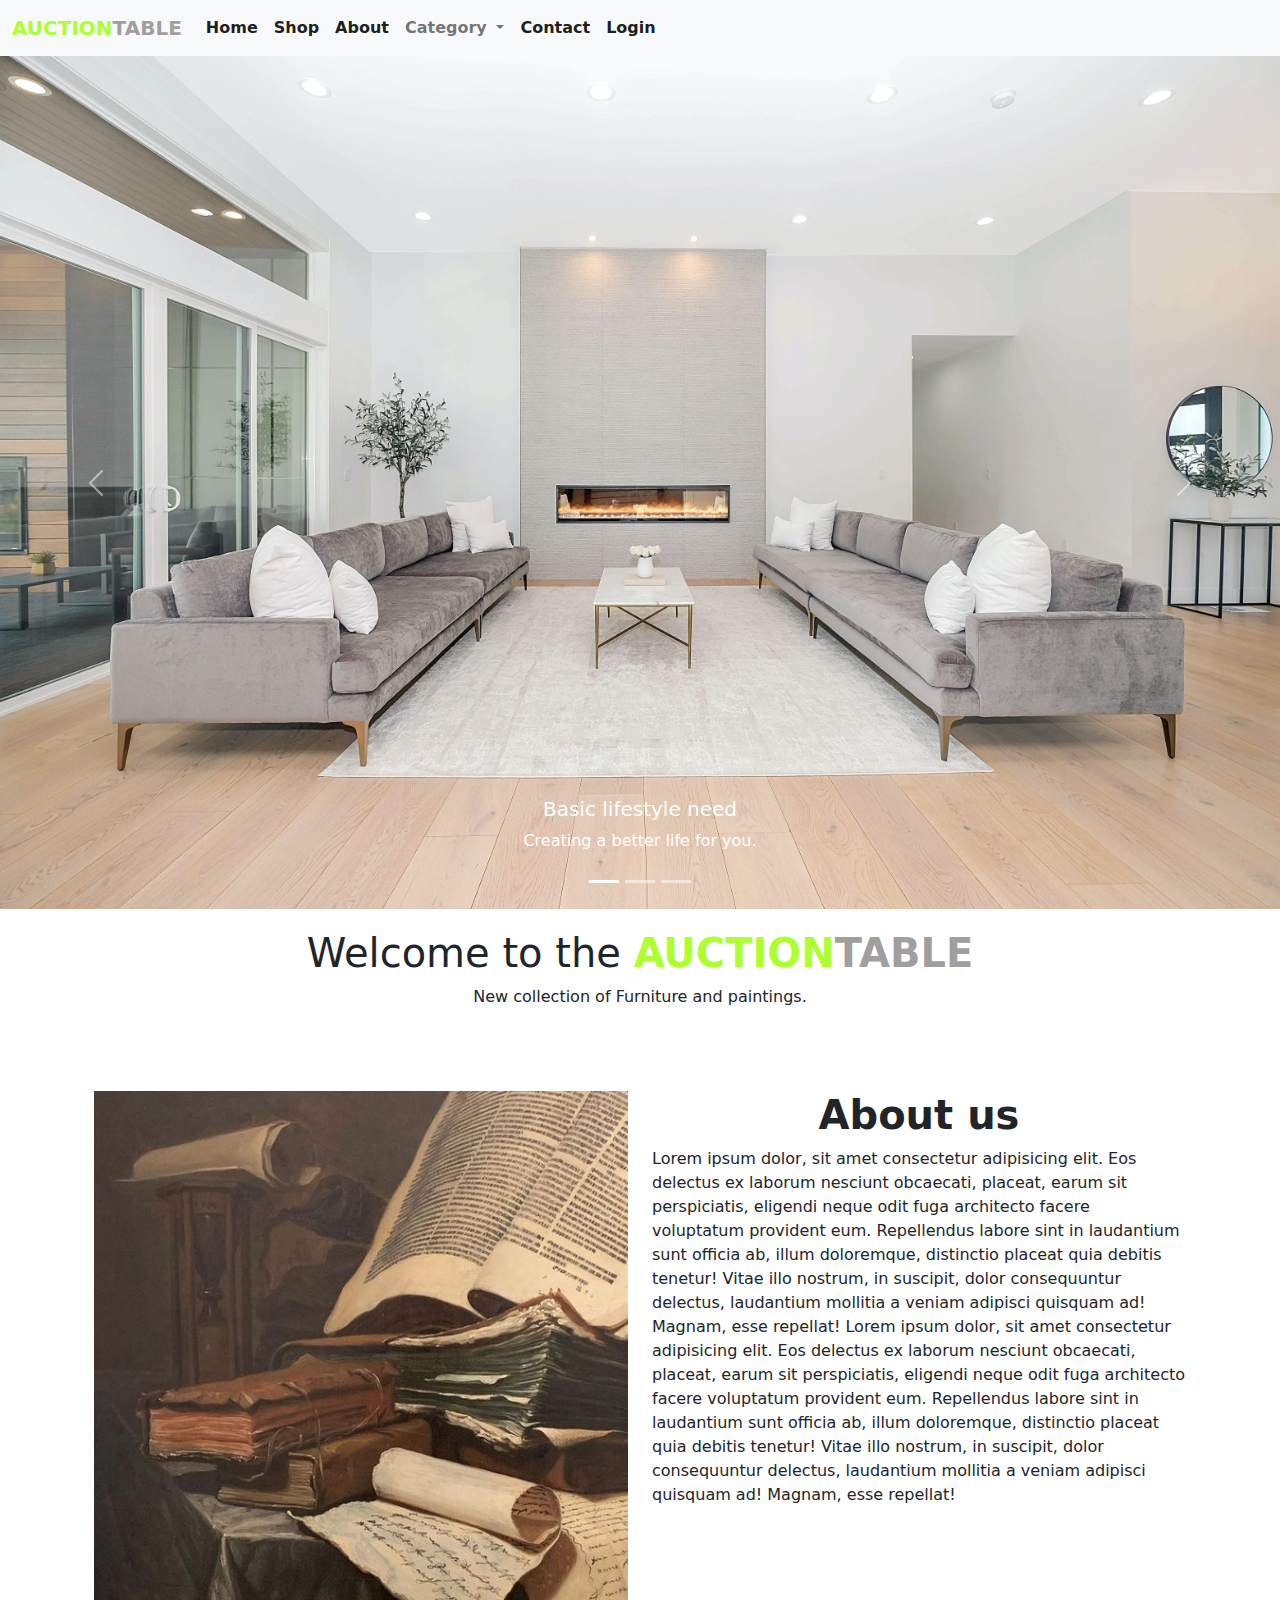
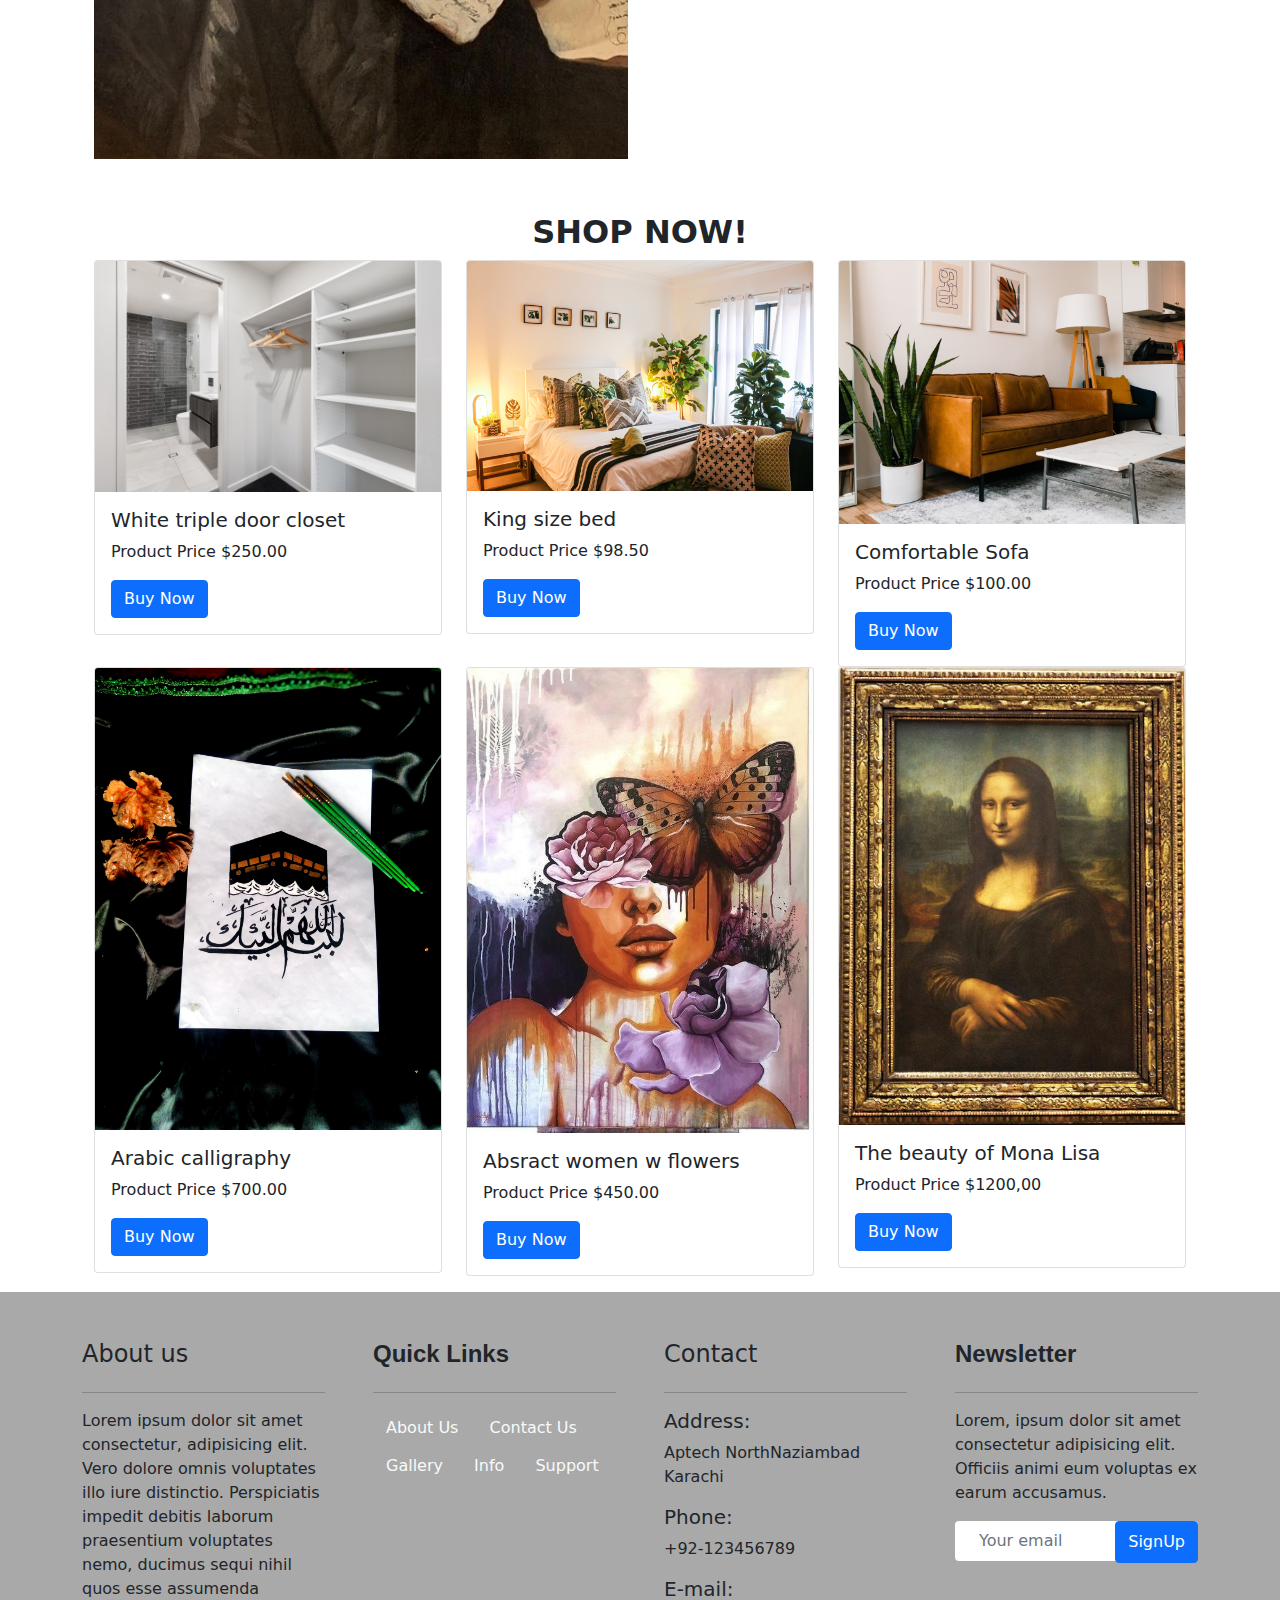
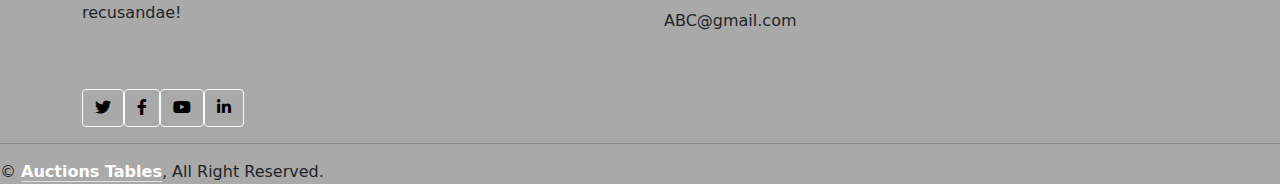
<file: index.html>
<!DOCTYPE html>
<html lang="en">
<head>
    <meta charset="UTF-8">
    <meta name="viewport" content="width=device-width, initial-scale=1.0">
    <link rel="stylesheet" href="bootstrap-5.0.2-dist/bootstrap-5.0.2-dist/css/bootstrap.min.css">
    <link rel="stylesheet" href="https://cdnjs.cloudflare.com/ajax/libs/font-awesome/5.2.0/css/all.min.css">
    <script src="bootstrap-5.0.2-dist/bootstrap-5.0.2-dist/js/bootstrap.bundle.js"></script>
    <!-- <link rel="stylesheet" href="style.css"> -->
    <title>Document</title>
</head>
<body>

  <header id="">
    <nav class="navbar navbar-expand-lg navbar-light bg-light">
        <div class="container-fluid">
          <a class="navbar-brand" href="#" style="font-weight: bold;"><span style="color: greenyellow; font-weight: bold;">AUCTION</span><span style="color: rgb(161, 158, 158);">TABLE</span></a>
          <button class="navbar-toggler" type="button" data-bs-toggle="collapse" data-bs-target="#navbarSupportedContent" aria-controls="navbarSupportedContent" aria-expanded="false" aria-label="Toggle navigation">
            <span class="navbar-toggler-icon"></span>
          </button>
          <div class="collapse navbar-collapse" id="navbarSupportedContent">
            <ul class="navbar-nav me-auto mb-2 mb-lg-0">
              <li class="nav-item">
                <a class="nav-link active" aria-current="page" href="file:///C:/Users/asp/Downloads/e-project%20(1)/e-project/main%20project/index.html#home"style="font-weight: bold;">Home</a>
              </li>
              <li class="nav-item">
                <a class="nav-link active" aria-current="page" href="#shop"style="font-weight: bold;">Shop</a>
              </li>
              <li class="nav-item">
                <a class="nav-link active" aria-current="page" href="#about"style="font-weight: bold;">About</a>
              </li>
              <li class="nav-item dropdown">
                <a class="nav-link dropdown-toggle" href="#" style="font-weight: bold;" id="navbarDropdown" role="button" data-bs-toggle="dropdown" aria-expanded="false">
                  Category
                </a>
                <ul class="dropdown-menu" aria-labelledby="navbarDropdown">
                  <li><a class="dropdown-item" href="file:///C:/Users/asp/Downloads/e-project%20(1)/e-project/main%20project/demo.html">Furniture</a></li>
                  <li><a class="dropdown-item" href="file:///C:/Users/asp/Downloads/e-project%20(1)/e-project/main%20project/demo2.html">Painting</a></li>
                </ul>
              </li>
              <li class="nav-item">
                <a class="nav-link active" aria-current="page" href="#contact" style="font-weight: bold;">Contact</a>
              </li>
              <li class="nav-item">
                <a class="nav-link active" aria-current="page" href="file:///C:/Users/asp/Downloads/e-project%20(1)/e-project/main%20project/demo3.html"style="font-weight: bold; float: right;">Login</a>
              </li>
            </ul>
          </div>
        </div>
      </nav>
  </header>

  <div  id="carouselExampleCaptions" class="carousel slide" data-bs-ride="carousel" >
    <div class="carousel-indicators">
      <button type="button" data-bs-target="#carouselExampleCaptions" data-bs-slide-to="0" class="active" aria-current="true" aria-label="Slide 1"></button>
      <button type="button" data-bs-target="#carouselExampleCaptions" data-bs-slide-to="1" aria-label="Slide 2"></button>
      <button type="button" data-bs-target="#carouselExampleCaptions" data-bs-slide-to="2" aria-label="Slide 3"></button>
    </div>
    <div class="carousel-inner " >
      <div class="carousel-item active">
        <img src="img/bg.jpg" class="d-block w-100" alt="...">
        <div class="carousel-caption d-none d-md-block">
         <!-- <a href="#" class="btn btn-outline-dark">Shop Now</a> -->
         <h5>Basic lifestyle need</h5>
          <p>Creating a better life for you.</p>
        </div>
      </div>
      <div class="carousel-item" id="home">
        <img src="img/bg2.jpg" class="d-block w-100" alt="...">
        <div class="carousel-caption d-none d-md-block">
          <h5>Gallery of Art</h5>
          <p>Creating a better life for you.</p>
        </div>
      </div>
      <div class="carousel-item">
        <img src="img/bg3.jpg" class="d-block w-100" alt="...">
        <div class="carousel-caption d-none d-md-block">
          <h5>Give your life another look</h5>
          <p>Creating a better life for you.</p>
        </div>
      </div>
     
    </div>
    <button class="carousel-control-prev" type="button" data-bs-target="#carouselExampleCaptions" data-bs-slide="prev">
      <span class="carousel-control-prev-icon" aria-hidden="true"></span>
      <span class="visually-hidden">Previous</span>
    </button>
    <button class="carousel-control-next" type="button" data-bs-target="#carouselExampleCaptions" data-bs-slide="next">
      <span class="carousel-control-next-icon" aria-hidden="true"></span>
      <span class="visually-hidden">Next</span>
    </button>
  </div>

  <section  style="text-align: center;padding: 10px; margin: 10px;">
        <h1>Welcome to the <span style="color: greenyellow; font-weight: bold;">AUCTION</span><span style="color: rgb(161, 158, 158);font-weight: bold;">TABLE</span></h1>
        <P>New collection of Furniture and paintings.</P>
        <!-- <h5><b>SHOP NOW!</b></h5>  -->
  </section>

  <div class="container">

    <!-- About us -->
<div class="container" id="about" style="margin-top: 5%; margin-bottom: 5%;">
  <div class="row">
    <div class="col-sm-6">
      
        <img class="img-fluid" src="img/footer img.jpg" alt="">
    </div>
    <div class="col-sm-6">
      <h1 style="text-align: center;"><b>About us</b></h1>
     Lorem ipsum dolor, sit amet consectetur adipisicing elit. Eos delectus ex laborum nesciunt obcaecati, placeat, earum sit perspiciatis, eligendi neque odit fuga architecto facere voluptatum provident eum. Repellendus labore sint in laudantium sunt officia ab, illum doloremque, distinctio placeat quia debitis tenetur! Vitae illo nostrum, in suscipit, dolor consequuntur delectus, laudantium mollitia a veniam adipisci quisquam ad! Magnam, esse repellat!
     Lorem ipsum dolor, sit amet consectetur adipisicing elit. Eos delectus ex laborum nesciunt obcaecati, placeat, earum sit perspiciatis, eligendi neque odit fuga architecto facere voluptatum provident eum. Repellendus labore sint in laudantium sunt officia ab, illum doloremque, distinctio placeat quia debitis tenetur! Vitae illo nostrum, in suscipit, dolor consequuntur delectus, laudantium mollitia a veniam adipisci quisquam ad! Magnam, esse repellat!
</div>
  </div>
  <!-- content -->
        <h2 id="shop" style="text-align: center;margin-top: 5%;"><b>SHOP NOW!</b></h2> 
    <div class="row" >
        <div class="col-4">
            <div class="card" >
                <img src="img/main closet.jpg" width="100%" height="100%" class="card-img-top" alt="bed">
                <div class="card-body">
                  <h5 class="card-title">White triple door closet</h5>
                  <p class="card-text">Product Price $250.00</p>
                 <!-- Button trigger modal -->
<button type="button" class="btn btn-primary" data-bs-toggle="modal" data-bs-target="#exampleModal1">
  Buy Now
  </button>
  <!-- Modal -->
  <div class="modal fade" id="exampleModal1" tabindex="-1" aria-labelledby="exampleModalLabel1" aria-hidden="true">
    <div class="modal-dialog">
      <div class="modal-content">
        <div class="modal-header">
          <h5 class="modal-title" id="exampleModalLabel1">White triple door closet</h5>
          <button type="button" class="btn-close" data-bs-dismiss="modal" aria-label="Close"></button>
        </div>
        <div class="modal-body">
        <img src="img/main closet.jpg" width="100%" height="100%">
        </div>
        <div class="modal-content">
            <p> Have enough space to fulfill your stuffs..</p>
        </div>
        <div class="modal-footer">
          <button type="button" class="btn btn-secondary" data-bs-dismiss="modal">Close</button>
          <button type="button" class="btn btn-primary">Save changes</button>
        </div>
      </div>
    </div>
  </div>
  </div>
  </div>
  </div>


  <div class="col-4">
    <div class="card" >
        <img src="img/bed2.jpg" width="100%" height="100%" class="card-img-top" alt="bed">
        <div class="card-body">
          <h5 class="card-title">King size bed</h5>
          <p class="card-text">Product Price $98.50</p>
         <!-- Button trigger modal -->
<button type="button" class="btn btn-primary" data-bs-toggle="modal" data-bs-target="#exampleModal2">
Buy Now
</button>
<!-- Modal -->
<div class="modal fade" id="exampleModal2" tabindex="-1" aria-labelledby="exampleModalLabel2" aria-hidden="true">
<div class="modal-dialog">
<div class="modal-content">
<div class="modal-header">
  <h5 class="modal-title" id="exampleModalLabel2">King size bed</h5>
  <button type="button" class="btn-close" data-bs-dismiss="modal" aria-label="Close"></button>
</div>
<div class="modal-body">
<img src="img/bed2.jpg" width="100%" height="100%">
</div>
<div class="modal-content">
    <p> Will give you comfort.</p>
</div>
<div class="modal-footer">
  <button type="button" class="btn btn-secondary" data-bs-dismiss="modal">Close</button>
  <button type="button" class="btn btn-primary">Save changes</button>
</div>
</div>
</div>
</div>
</div>
</div>
</div>

<div class="col-4">
    <div class="card">
        <img src="img/Sofaa.jpg" width="80%" height="50%" class="card-img-top" alt="bed">
        <div class="card-body">
          <h5 class="card-title">Comfortable Sofa</h5>
          <p class="card-text">Product Price $100.00</p>
         <!-- Button trigger modal -->
<button type="button" class="btn btn-primary" data-bs-toggle="modal" data-bs-target="#exampleModal3">
Buy Now
</button>
<!-- Modal -->
<div class="modal fade" id="exampleModal3" tabindex="-1" aria-labelledby="exampleModalLabel3" aria-hidden="true">
<div class="modal-dialog">
<div class="modal-content">
<div class="modal-header">
  <h5 class="modal-title" id="exampleModalLabel3">Comfortable Sofa</h5>
  <button type="button" class="btn-close" data-bs-dismiss="modal" aria-label="Close"></button>
</div>
<div class="modal-body">
<img src="img/Sofaa.jpg" width="100%" height="100%">
</div>
<div class="modal-content">
    <p> Will give you comfort.</p>
</div>
<div class="modal-footer">
  <button type="button" class="btn btn-secondary" data-bs-dismiss="modal">Close</button>
  <button type="button" class="btn btn-primary">Save changes</button>
</div>
</div>
</div>
</div>
</div>
</div>
</div>
  </div>

  <div class="row">
    <div class="col-4">
        <div class="card" >
            <img src="img/main calligraphy.jpg" width="100%" height="100%" class="card-img-top" alt="bed">
            <div class="card-body">
              <h5 class="card-title">Arabic calligraphy</h5>
              <p class="card-text">Product Price $700.00</p>
             <!-- Button trigger modal -->
<button type="button" class="btn btn-primary" data-bs-toggle="modal" data-bs-target="#exampleModal4">
Buy Now
</button>
<!-- Modal -->
<div class="modal fade" id="exampleModal4" tabindex="-1" aria-labelledby="exampleModalLabel4" aria-hidden="true">
<div class="modal-dialog">
  <div class="modal-content">
    <div class="modal-header">
      <h5 class="modal-title" id="exampleModalLabel4">Arabic calligraphy</h5>
      <button type="button" class="btn-close" data-bs-dismiss="modal" aria-label="Close"></button>
    </div>
    <div class="modal-body">
    <img src="img/main calligraphy.jpg" width="100%" height="100%">
    </div>
    <div class="modal-content">
        <p> The beauty we've got in that calligraphy.</p>
    </div>
    <div class="modal-footer">
      <button type="button" class="btn btn-secondary" data-bs-dismiss="modal">Close</button>
      <button type="button" class="btn btn-primary">Save changes</button>
    </div>
  </div>
</div>
</div>
</div>
</div>
</div>


<div class="col-4">
<div class="card" >
    <img src="img/main painting1.jpg" width="100%" height="100%" class="card-img-top" alt="bed">
    <div class="card-body">
      <h5 class="card-title">Absract women w flowers</h5>
      <p class="card-text">Product Price $450.00</p>
     <!-- Button trigger modal -->
<button type="button" class="btn btn-primary" data-bs-toggle="modal" data-bs-target="#exampleModal5">
Buy Now
</button>
<!-- Modal -->
<div class="modal fade" id="exampleModal5" tabindex="-1" aria-labelledby="exampleModalLabel5" aria-hidden="true">
<div class="modal-dialog">
<div class="modal-content">
<div class="modal-header">
<h5 class="modal-title" id="exampleModalLabel5">Absract women w flowers</h5>
<button type="button" class="btn-close" data-bs-dismiss="modal" aria-label="Close"></button>
</div>
<div class="modal-body">
<img src="img/main painting1.jpg" width="100%" height="100%">
</div>
<div class="modal-content">
<p> Have a look again.</p>
</div>
<div class="modal-footer">
<button type="button" class="btn btn-secondary" data-bs-dismiss="modal">Close</button>
<button type="button" class="btn btn-primary">Save changes</button>
</div>
</div>
</div>
</div>
</div>
</div>
</div>

<div class="col-4">
<div class="card">
    <img src="img/main painting.jpg" width="100%" height="100%" class="card-img-top" alt="bed">
    <div class="card-body">
      <h5 class="card-title">The beauty of Mona Lisa</h5>
      <p class="card-text">Product Price $1200,00</p>
     <!-- Button trigger modal -->
<button type="button" class="btn btn-primary" data-bs-toggle="modal" data-bs-target="#exampleModal6">
Buy Now
</button>
<!-- Modal -->
<div class="modal fade" id="exampleModal6" tabindex="-1" aria-labelledby="exampleModalLabel6" aria-hidden="true">
<div class="modal-dialog">
<div class="modal-content">
<div class="modal-header">
<h5 class="modal-title" id="exampleModalLabel6">The beauty of Mona Lisa</h5>
<button type="button" class="btn-close" data-bs-dismiss="modal" aria-label="Close"></button>
</div>
<div class="modal-body">
<img src="img/main painting.jpg" width="100%" height="100%">
</div>
<div class="modal-content">
<p> The realistic beauty in the frame</p>
</div>
<div class="modal-footer">
<button type="button" class="btn btn-secondary" data-bs-dismiss="modal">Close</button>
<button type="button" class="btn btn-primary">Save changes</button>
</div>
</div>
</div>
</div>
</div>
</div>
</div>
</div>
  </div>
  

  </div>

  <footer style="background-color: darkgray;">
    <div class="container" style="margin-top: 5%;">
    <div class="row g-5" id="contact">  
      <div class="col-lg-3 col-md-6 link">
          <h4 class="mb-4 ">About us</h4>
          <hr>
        <p>Lorem ipsum dolor sit amet consectetur, adipisicing elit. Vero dolore omnis voluptates illo iure distinctio. Perspiciatis impedit debitis laborum praesentium voluptates nemo, ducimus sequi nihil quos esse assumenda recusandae!</p>
          
    
        <div class="d-flex pt-5">
          <a style="color: black;" class="btn btn-outline-light btn-social btn " href="https://twitter.com/?lang=en"><i class="fab fa-twitter"></i></a>
          <a style="color: black;" class="btn btn-outline-light btn-social btn" href="https://www.facebook.com/campaign/landing.php?campaign_id=1653377901&extra_1=s%7Cc%7C318307045135%7Ce%7Cfacebook%27%7C&placement=&creative=318307045135&keyword=facebook%27&partner_id=googlesem&extra_2=campaignid%3D1653377901%26adgroupid%3D65139789042%26matchtype%3De%26network%3Dg%26source%3Dnotmobile%26search_or_content%3Ds%26device%3Dc%26devicemodel%3D%26adposition%3D%26target%3D%26targetid%3Dkwd-362360550869%26loc_physical_ms%3D1011081%26loc_interest_ms%3D%26feeditemid%3D%26param1%3D%26param2%3D&gclid=EAIaIQobChMIyIS96LvigwMV-JRoCR162gdwEAAYASAAEgIs__D_BwE"><i class="fab fa-facebook-f"></i></a>
          <a style="color: black;" class="btn btn-outline-light btn-social btn" href="https://www.youtube.com/?themeRefresh=1"><i class="fab fa-youtube"></i></a>
          <a style="color: black;" class="btn btn-outline-light btn-social btn" href="https://pk.linkedin.com/"><i class="fab fa-linkedin-in"></i></a>
        </div>
      </div>
    
     
      <div class="col-lg-3 col-md-6">
          <h4 class=" mb-4" style="font-family: 'Lucida Sans', 'Lucida Sans Regular', 'Lucida Grande', 'Lucida Sans Unicode', Geneva, Verdana, sans-serif; font-weight: bold;">Quick Links</h4>
          <hr>
          <a class="btn text-light" href="file:///C:/Users/asp/Downloads/e-project%20(1)/e-project/main%20project/index.html#about">About Us</a>
          <a  class="btn text-light" href="file:///C:/Users/asp/Downloads/e-project%20(1)/e-project/main%20project/index.html#contact">Contact Us</a>
          <a  class="btn text-light" href="file:///C:/Users/asp/Downloads/e-project%20(1)/e-project/main%20project/demo2.html">Gallery</a>
          <a  class="btn text-light" href="./">Info</a>
          <a  class="btn text-light" href="">Support</a>
      </div>
      <div class="col-lg-3 col-md-6 link">
          
          <h4 class=" mb-4">Contact</h4>
          <hr>
          <h5 >Address: </h5>
          <p >Aptech NorthNaziambad Karachi</p>
          <h5 >Phone: </h5>
          <p >+92-123456789</p>
          <h5          >E-mail: </h5>
          <p >ABC@gmail.com</p>
      </div>
      <div class="col-lg-3 col-md-6 link">
          <h4 class="mb-4" style="font-family: 'Lucida Sans', 'Lucida Sans Regular', 'Lucida Grande', 'Lucida Sans Unicode', Geneva, Verdana, sans-serif; font-weight: bold;">Newsletter</h4>
          <hr>
          <p>Lorem, ipsum dolor sit amet consectetur adipisicing elit. Officiis animi eum voluptas ex earum accusamus.</p>
          <div class="position-relative mx-auto" style="max-width: 400px;">
              <input id="email" class="form-control border-0 w-100 py-2 ps-4 pe-5" type="text" placeholder="Your email">
               <button type="button" id="email" class="btn btn-primary py-2 position-absolute top-0 end-0 "  onclick="validateEmail()" >SignUp</button>
               <div id="result"></div>
               <div id="error"></div>
          </div>
      </div>
    </div>
    </div>
    <hr>
    <div class="copyright">
      <div class="row">
          <div class="col-md-6 text-center text-md-start mb-3 mb-md-0">
              &copy; <a class="border-bottom" href="./Home.html" style="text-decoration: none;  color: white; font-weight: bold;">Auctions Tables</a>, All Right Reserved.
          </div>
       
      </div>
    </div>
  </div>
    </footer>
    
    
    <style>
          #result {
          color: green;
      }
    
      #error {
          color: red;
      }
    
    </style>
    
    <script>
      function validateEmail() {
          var emailInput = document.getElementById('email');
          var resultMessage = document.getElementById('result');
          var errorMessage = document.getElementById('error');
    
          var email = emailInput.value;
    
          // Regular expression for a basic email validation
          var emailRegex = /^[^\s@]+@[^\s@]+\.[^\s@]+$/;
    
          if (emailRegex.test(email)) {
              resultMessage.textContent = 'Valid email address!';
              errorMessage.textContent = '';
              resultMessage.style.display = 'block';
              errorMessage.style.display = 'none';
          } else {
              resultMessage.textContent = '';
              errorMessage.textContent = 'Invalid email address. Please enter a valid email.';
              resultMessage.style.display = 'none';
              errorMessage.style.display = 'block';
          }
      }
    </script>
    

  
  
</body>
</html>
</file>
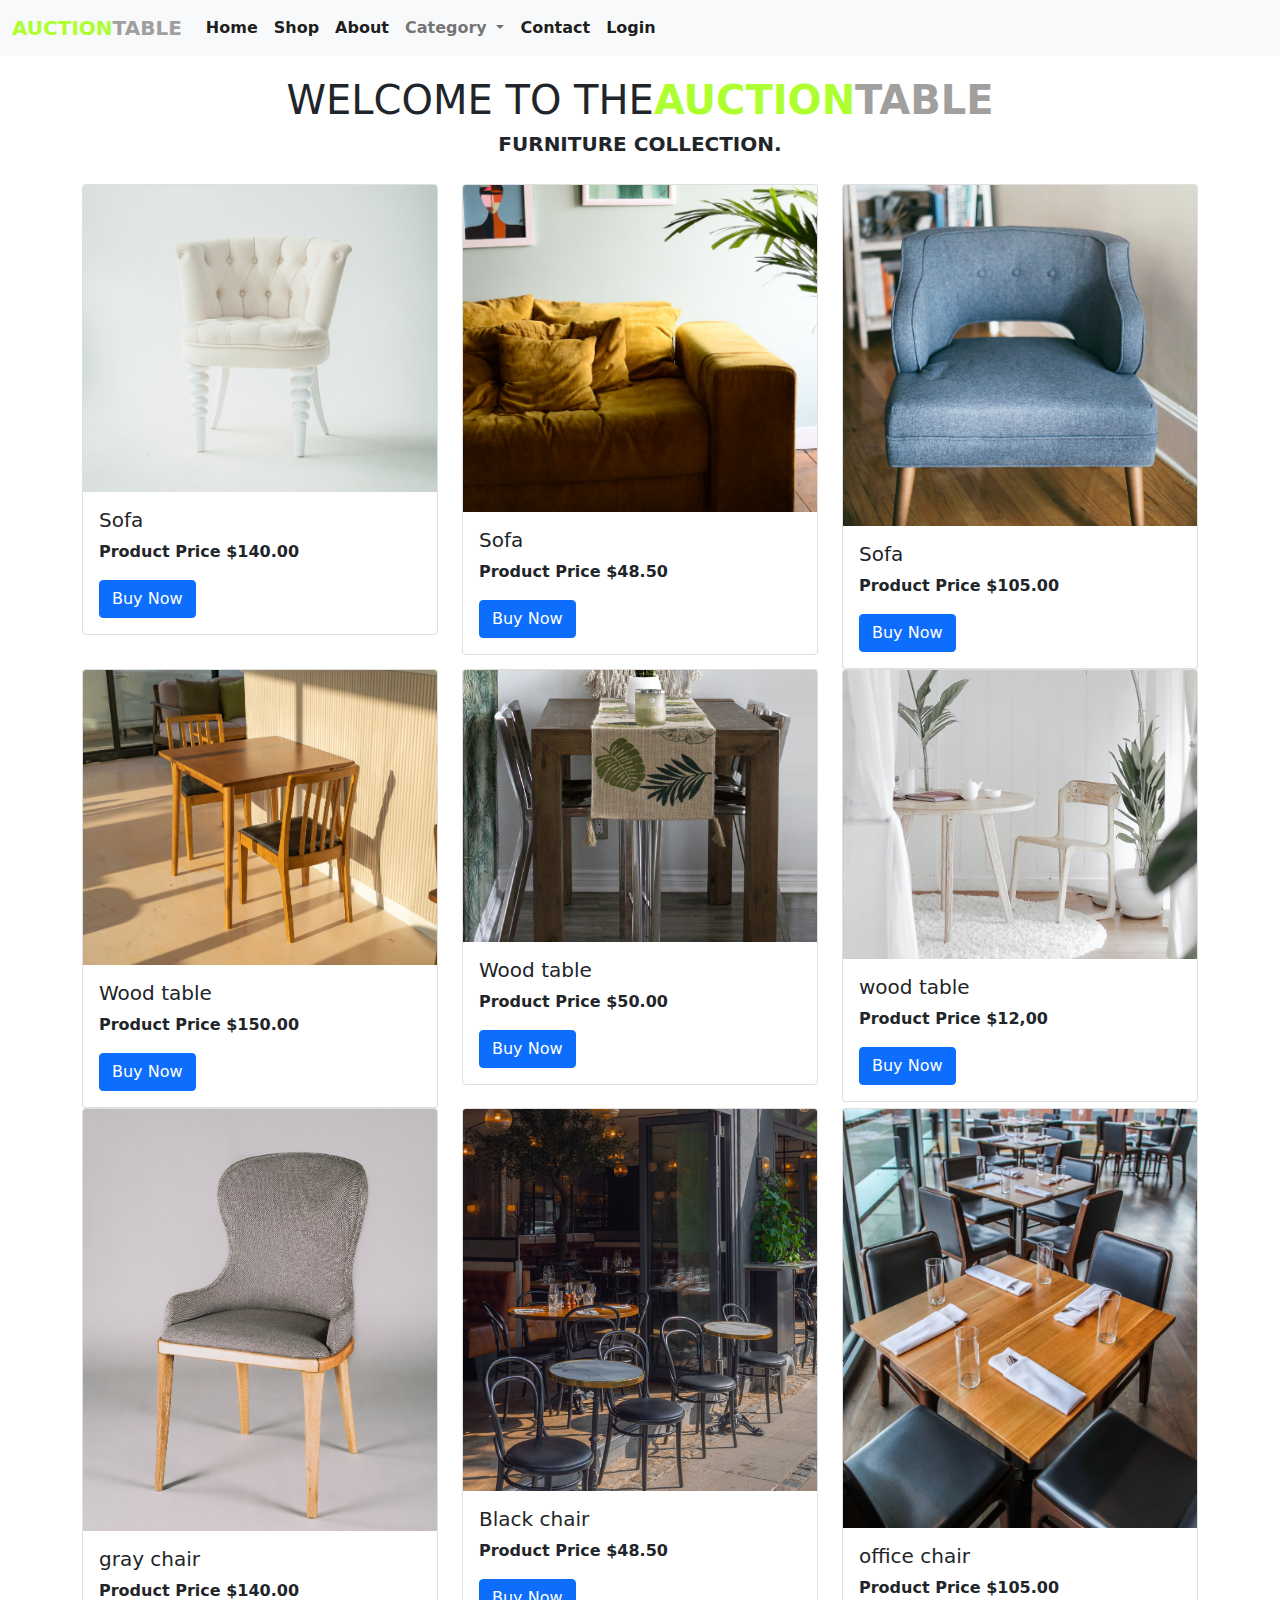
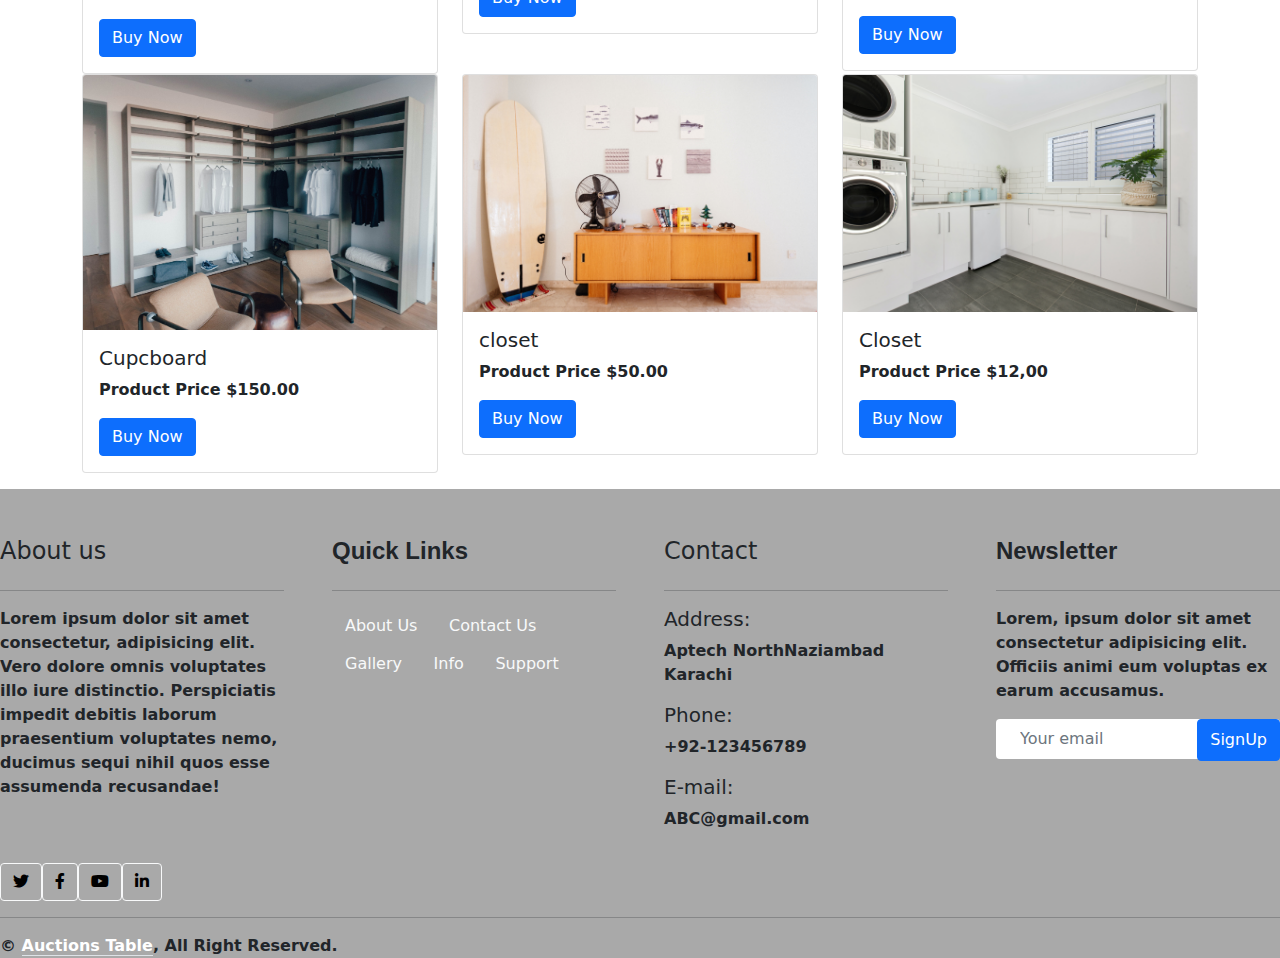
<file: demo.html>
<!DOCTYPE html>
<html lang="en">
<head>
    <meta charset="UTF-8">
    <meta name="viewport" content="width=device-width, initial-scale=1.0">
    <link rel="stylesheet" href="bootstrap-5.0.2-dist/bootstrap-5.0.2-dist/css/bootstrap.min.css">
    <link rel="stylesheet" href="https://cdnjs.cloudflare.com/ajax/libs/font-awesome/5.2.0/css/all.min.css">
    <script src="bootstrap-5.0.2-dist/bootstrap-5.0.2-dist/js/bootstrap.bundle.js"></script>
    <!-- <link rel="stylesheet" href="style.css"> -->
    <title>Document</title>
</head>
<body>
  <header id="">
    <nav class="navbar navbar-expand-lg navbar-light bg-light">
        <div class="container-fluid">
          <a class="navbar-brand" href="#" style="font-weight: bold;"><span style="color: greenyellow; font-weight: bold;">AUCTION</span><span style="color: rgb(161, 158, 158);font-weight: bold;">TABLE</span></a>
          <button class="navbar-toggler" type="button" data-bs-toggle="collapse" data-bs-target="#navbarSupportedContent" aria-controls="navbarSupportedContent" aria-expanded="false" aria-label="Toggle navigation">
            <span class="navbar-toggler-icon"></span>
          </button>
           <div class="collapse navbar-collapse" id="navbarSupportedContent">
            <ul class="navbar-nav me-auto mb-2 mb-lg-0">
              <li class="nav-item">
                <a class="nav-link active" aria-current="page" href="file:///C:/Users/asp/Downloads/e-project%20(1)/e-project/main%20project/index.html#home"style="font-weight: bold;">Home</a>
              </li>
              <li class="nav-item">
                <a class="nav-link active" aria-current="page" href="file:///C:/Users/asp/Downloads/e-project%20(1)/e-project/main%20project/index.html#shop"style="font-weight: bold;">Shop</a>
              </li>
              <li class="nav-item">
                <a class="nav-link active" aria-current="page" href="file:///C:/Users/asp/Downloads/e-project%20(1)/e-project/main%20project/index.html#about"style="font-weight: bold;">About</a>
              </li>
              <li class="nav-item dropdown">
                <a class="nav-link dropdown-toggle" href="#" style="font-weight: bold;" id="navbarDropdown" role="button" data-bs-toggle="dropdown" aria-expanded="false">
                  Category
                </a>
                <ul class="dropdown-menu" aria-labelledby="navbarDropdown">
                  <li><a class="dropdown-item" href="file:///C:/Users/asp/Downloads/e-project%20(1)/e-project/main%20project/demo.html">Furniture</a></li>
                  <li><a class="dropdown-item" href="file:///C:/Users/asp/Downloads/e-project%20(1)/e-project/main%20project/demo2.html">Painting</a></li>
                </ul>
              </li>
              <li class="nav-item">
                <a class="nav-link active" aria-current="page" href="#contact "style="font-weight: bold;">Contact</a>
              </li>
              <li class="nav-item">
                <a class="nav-link active" aria-current="page" href="file:///C:/Users/asp/Downloads/e-project%20(1)/e-project/main%20project/demo3.html"style="font-weight: bold; float: right;">Login</a>
              </li>
            </ul>
          </div>
        </div>
      </nav>
  </header>

    <section id="" style="text-align: center;padding: 10px; margin: 10px;">
        <h1>WELCOME TO THE<span style="color: greenyellow; font-weight: bold;">AUCTION</span><span style="color: rgb(161, 158, 158);font-weight: bold;">TABLE</span></h1>
        <h5><b> FURNITURE COLLECTION.</h5>
  </section>

  <div class="container">
    <div class="row">
        <div class="col-4">
            <div class="card" >
                <img src="img/sofa.jpg" width="100%" height="100%" class="card-img-top" alt="bed">
                <div class="card-body">
                  <h5 class="card-title">Sofa</h5>
                  <p class="card-text">Product Price $140.00</p>
                 <!-- Button trigger modal -->
    <button type="button" class="btn btn-primary" data-bs-toggle="modal" data-bs-target="#exampleModal1">
    Buy Now
    </button>
    <!-- Modal -->
    <div class="modal fade" id="exampleModal1" tabindex="-1" aria-labelledby="exampleModalLabel1" aria-hidden="true">
    <div class="modal-dialog">
      <div class="modal-content">
        <div class="modal-header">
          <h5 class="modal-title" id="exampleModalLabel1">Sofa</h5>
          <button type="button" class="btn-close" data-bs-dismiss="modal" aria-label="Close"></button>
        </div>
        <div class="modal-body">
        <img src="img/sofa.jpg" width="100%" height="100%">
        </div>
        <div class="modal-content">
            <p> Will give you comfort.</p>
        </div>
        <div class="modal-footer">
          <button type="button" class="btn btn-secondary" data-bs-dismiss="modal">Close</button>
          <button type="button" class="btn btn-primary">Save changes</button>
        </div>
      </div>
    </div>
    </div>
    </div>
    </div>
    </div>


  <div class="col-4">
    <div class="card" >
        <img src="img/sofa3.jpg" width="100%" height="100%" class="card-img-top" alt="bed">
        <div class="card-body">
          <h5 class="card-title">Sofa</h5>
          <p class="card-text">Product Price $48.50</p>
         <!-- Button trigger modal -->
<button type="button" class="btn btn-primary" data-bs-toggle="modal" data-bs-target="#exampleModal2">
Buy Now
</button>
<!-- Modal -->
<div class="modal fade" id="exampleModal2" tabindex="-1" aria-labelledby="exampleModalLabel2" aria-hidden="true">
<div class="modal-dialog">
<div class="modal-content">
<div class="modal-header">
  <h5 class="modal-title" id="exampleModalLabel2">Sofa</h5>
  <button type="button" class="btn-close" data-bs-dismiss="modal" aria-label="Close"></button>
</div>
<div class="modal-body">
<img src="img/sofa3.jpg" width="100%" height="100%">
</div>
<div class="modal-content">
    <p> Will give you comfort.</p>
</div>
<div class="modal-footer">
  <button type="button" class="btn btn-secondary" data-bs-dismiss="modal">Close</button>
  <button type="button" class="btn btn-primary">Save changes</button>
</div>
</div>
</div>
</div>
</div>
</div>
</div>

<div class="col-4">
    <div class="card">
        <img src="img/sofa1.jpg" width="80%" height="50%" class="card-img-top" alt="bed">
        <div class="card-body">
          <h5 class="card-title">Sofa</h5>
          <p class="card-text">Product Price $105.00</p>
         <!-- Button trigger modal -->
<button type="button" class="btn btn-primary" data-bs-toggle="modal" data-bs-target="#exampleModal3">
Buy Now
</button>
<!-- Modal -->
<div class="modal fade" id="exampleModal3" tabindex="-1" aria-labelledby="exampleModalLabel3" aria-hidden="true">
<div class="modal-dialog">
<div class="modal-content">
<div class="modal-header">
  <h5 class="modal-title" id="exampleModalLabel3">Sofa</h5>
  <button type="button" class="btn-close" data-bs-dismiss="modal" aria-label="Close"></button>
</div>
<div class="modal-body">
<img src="img/sofa1.jpg" width="100%" height="100%">
</div>
<div class="modal-content">
    <p> Will give you comfort.</p>
</div>
<div class="modal-footer">
  <button type="button" class="btn btn-secondary" data-bs-dismiss="modal">Close</button>
  <button type="button" class="btn btn-primary">Save changes</button>
</div>
</div>
</div>
</div>
</div>
</div>
</div>
  </div>

  <div class="row">
    <div class="col-4">
        <div class="card" >
            <img src="img/wood table 2.jpg" width="100%" height="100%" class="card-img-top" alt="bed">
            <div class="card-body">
              <h5 class="card-title">Wood table</h5>
              <p class="card-text">Product Price $150.00</p>
             <!-- Button trigger modal -->
<button type="button" class="btn btn-primary" data-bs-toggle="modal" data-bs-target="#exampleModal4">
Buy Now
</button>
<!-- Modal -->
<div class="modal fade" id="exampleModal4" tabindex="-1" aria-labelledby="exampleModalLabel4" aria-hidden="true">
<div class="modal-dialog">
  <div class="modal-content">
    <div class="modal-header">
      <h5 class="modal-title" id="exampleModalLabel4">Wood table</h5>
      <button type="button" class="btn-close" data-bs-dismiss="modal" aria-label="Close"></button>
    </div>
    <div class="modal-body">
    <img src="img/wood table 2.jpg" width="100%" height="100%">
    </div>
    <div class="modal-content">
        <p> Have a look again.</p>
    </div>
    <div class="modal-footer">
      <button type="button" class="btn btn-secondary" data-bs-dismiss="modal">Close</button>
      <button type="button" class="btn btn-primary">Save changes</button>
    </div>
  </div>
</div>
</div>
</div>
</div>
</div>


<div class="col-4">
<div class="card" >
    <img src="img/wood table 3.jpg" width="100%" height="100%" class="card-img-top" alt="bed">
    <div class="card-body">
      <h5 class="card-title">Wood table</h5>
      <p class="card-text">Product Price $50.00</p>
     <!-- Button trigger modal -->
<button type="button" class="btn btn-primary" data-bs-toggle="modal" data-bs-target="#exampleModal5">
Buy Now
</button>
<!-- Modal -->
<div class="modal fade" id="exampleModal5" tabindex="-1" aria-labelledby="exampleModalLabel5" aria-hidden="true">
<div class="modal-dialog">
<div class="modal-content">
<div class="modal-header">
<h5 class="modal-title" id="exampleModalLabel5">Wood table</h5>
<button type="button" class="btn-close" data-bs-dismiss="modal" aria-label="Close"></button>
</div>
<div class="modal-body">
<img src="img/wood table 3.jpg" width="100%" height="100%">
</div>
<div class="modal-content">
<p> Have a look again.</p>
</div>
<div class="modal-footer">
<button type="button" class="btn btn-secondary" data-bs-dismiss="modal">Close</button>
<button type="button" class="btn btn-primary">Save changes</button>
</div>
</div>
</div>
</div>
</div>
</div>
</div>

<div class="col-4">
<div class="card">
    <img src="img/wood table.jpg" width="100%" height="100%" class="card-img-top" alt="bed">
    <div class="card-body">
      <h5 class="card-title">wood table</h5>
      <p class="card-text">Product Price $12,00</p>
     <!-- Button trigger modal -->
<button type="button" class="btn btn-primary" data-bs-toggle="modal" data-bs-target="#exampleModal6">
Buy Now
</button>
<!-- Modal -->
<div class="modal fade" id="exampleModal6" tabindex="-1" aria-labelledby="exampleModalLabel6" aria-hidden="true">
<div class="modal-dialog">
<div class="modal-content">
<div class="modal-header">
<h5 class="modal-title" id="exampleModalLabel6">wood table</h5>
<button type="button" class="btn-close" data-bs-dismiss="modal" aria-label="Close"></button>
</div>
<div class="modal-body">
<img src="img/wood table.jpg" width="100%" height="100%">
</div>
<div class="modal-content">
<p> Have a look again.</p>
</div>
<div class="modal-footer">
<button type="button" class="btn btn-secondary" data-bs-dismiss="modal">Close</button>
<button type="button" class="btn btn-primary">Save changes</button>
</div>
</div>
</div>
</div>
</div>
</div>
</div>
</div>
<div class="row">
  <div class="col-4">
      <div class="card" >
          <img src="img/gray chair.jpg" width="100%" height="100%" class="card-img-top" alt="bed">
          <div class="card-body">
            <h5 class="card-title">gray chair</h5>
            <p class="card-text">Product Price $140.00</p>
           <!-- Button trigger modal -->
<button type="button" class="btn btn-primary" data-bs-toggle="modal" data-bs-target="#exampleModal7">
Buy Now
</button>
<!-- Modal -->
<div class="modal fade" id="exampleModal7" tabindex="-1" aria-labelledby="exampleModalLabel7" aria-hidden="true">
<div class="modal-dialog">
<div class="modal-content">
  <div class="modal-header">
    <h5 class="modal-title" id="exampleModalLabel7">Sofa</h5>
    <button type="button" class="btn-close" data-bs-dismiss="modal" aria-label="Close"></button>
  </div>
  <div class="modal-body">
  <img src="img/gray chair.jpg" width="100%" height="100%">
  </div>
  <div class="modal-content">
      <p> Will give you comfort.</p>
  </div>
  <div class="modal-footer">
    <button type="button" class="btn btn-secondary" data-bs-dismiss="modal">Close</button>
    <button type="button" class="btn btn-primary">Save changes</button>
  </div>
</div>
</div>
</div>
</div>
</div>
</div>


<div class="col-4">
<div class="card" >
  <img src="img/black chair.jpg" width="100%" height="100%" class="card-img-top" alt="bed">
  <div class="card-body">
    <h5 class="card-title">Black chair</h5>
    <p class="card-text">Product Price $48.50</p>
   <!-- Button trigger modal -->
<button type="button" class="btn btn-primary" data-bs-toggle="modal" data-bs-target="#exampleModal8">
Buy Now
</button>
<!-- Modal -->
<div class="modal fade" id="exampleModal8" tabindex="-1" aria-labelledby="exampleModalLabel8" aria-hidden="true">
<div class="modal-dialog">
<div class="modal-content">
<div class="modal-header">
<h5 class="modal-title" id="exampleModalLabel8">Black chair</h5>
<button type="button" class="btn-close" data-bs-dismiss="modal" aria-label="Close"></button>
</div>
<div class="modal-body">
<img src="img/black chair.jpg" width="100%" height="100%">
</div>
<div class="modal-content">
<p> Will give you comfort.</p>
</div>
<div class="modal-footer">
<button type="button" class="btn btn-secondary" data-bs-dismiss="modal">Close</button>
<button type="button" class="btn btn-primary">Save changes</button>
</div>
</div>
</div>
</div>
</div>
</div>
</div>

<div class="col-4">
<div class="card">
  <img src="img/office chair.jpg" width="80%" height="50%" class="card-img-top" alt="bed">
  <div class="card-body">
    <h5 class="card-title">office chair</h5>
    <p class="card-text">Product Price $105.00</p>
   <!-- Button trigger modal -->
<button type="button" class="btn btn-primary" data-bs-toggle="modal" data-bs-target="#exampleModal9">
Buy Now
</button>
<!-- Modal -->
<div class="modal fade" id="exampleModal9" tabindex="-1" aria-labelledby="exampleModalLabel9" aria-hidden="true">
<div class="modal-dialog">
<div class="modal-content">
<div class="modal-header">
<h5 class="modal-title" id="exampleModalLabel9">Sofa</h5>
<button type="button" class="btn-close" data-bs-dismiss="modal" aria-label="Close"></button>
</div>
<div class="modal-body">
<img src="img/office chair.jpg" width="100%" height="100%">
</div>
<div class="modal-content">
<p> Will give you comfort.</p>
</div>
<div class="modal-footer">
<button type="button" class="btn btn-secondary" data-bs-dismiss="modal">Close</button>
<button type="button" class="btn btn-primary">Save changes</button>
</div>
</div>
</div>
</div>
</div>
</div>
</div>
</div>

<div class="row">
<div class="col-4">
  <div class="card" >
      <img src="img/closet.jpg" width="100%" height="100%" class="card-img-top" alt="bed">
      <div class="card-body">
        <h5 class="card-title">Cupcboard</h5>
        <p class="card-text">Product Price $150.00</p>
       <!-- Button trigger modal -->
<button type="button" class="btn btn-primary" data-bs-toggle="modal" data-bs-target="#exampleModal10">
Buy Now
</button>
<!-- Modal -->
<div class="modal fade" id="exampleModal10" tabindex="-1" aria-labelledby="exampleModalLabel10" aria-hidden="true">
<div class="modal-dialog">
<div class="modal-content">
<div class="modal-header">
<h5 class="modal-title" id="exampleModalLabel10">Wood table</h5>
<button type="button" class="btn-close" data-bs-dismiss="modal" aria-label="Close"></button>
</div>
<div class="modal-body">
<img src="img/closet.jpg" width="100%" height="100%">
</div>
<div class="modal-content">
  <p> Have a look again.</p>
</div>
<div class="modal-footer">
<button type="button" class="btn btn-secondary" data-bs-dismiss="modal">Close</button>
<button type="button" class="btn btn-primary">Save changes</button>
</div>
</div>
</div>
</div>
</div>
</div>
</div>


<div class="col-4">
<div class="card" >
<img src="img/closet2.jpg" width="100%" height="100%" class="card-img-top" alt="bed">
<div class="card-body">
<h5 class="card-title">closet</h5>
<p class="card-text">Product Price $50.00</p>
<!-- Button trigger modal -->
<button type="button" class="btn btn-primary" data-bs-toggle="modal" data-bs-target="#exampleModal11">
Buy Now
</button>
<!-- Modal -->
<div class="modal fade" id="exampleModal11" tabindex="-1" aria-labelledby="exampleModalLabel11" aria-hidden="true">
<div class="modal-dialog">
<div class="modal-content">
<div class="modal-header">
<h5 class="modal-title" id="exampleModalLabel11">Closet</h5>
<button type="button" class="btn-close" data-bs-dismiss="modal" aria-label="Close"></button>
</div>
<div class="modal-body">
<img src="img/closet2.jpg" width="100%" height="100%">
</div>
<div class="modal-content">
<p> Have a look again.</p>
</div>
<div class="modal-footer">
<button type="button" class="btn btn-secondary" data-bs-dismiss="modal">Close</button>
<button type="button" class="btn btn-primary">Save changes</button>
</div>
</div>
</div>
</div>
</div>
</div>
</div>

<div class="col-4">
<div class="card">
<img src="img/laundry closet.jpg" width="100%" height="100%" class="card-img-top" alt="bed">
<div class="card-body">
<h5 class="card-title">Closet</h5>
<p class="card-text">Product Price $12,00</p>
<!-- Button trigger modal -->
<button type="button" class="btn btn-primary" data-bs-toggle="modal" data-bs-target="#exampleModal12">
Buy Now
</button>
<!-- Modal -->
<div class="modal fade" id="exampleModal12" tabindex="-1" aria-labelledby="exampleModalLabel12" aria-hidden="true">
<div class="modal-dialog">
<div class="modal-content">
<div class="modal-header">
<h5 class="modal-title" id="exampleModalLabel12">Closet</h5>
<button type="button" class="btn-close" data-bs-dismiss="modal" aria-label="Close"></button>
</div>
<div class="modal-body">
<img src="img/laundry closet.jpg" width="100%" height="100%">
</div>
<div class="modal-content">
<p> Have a look again.</p>
</div>
<div class="modal-footer">
<button type="button" class="btn btn-secondary" data-bs-dismiss="modal">Close</button>
<button type="button" class="btn btn-primary">Save changes</button>
</div>
</div>
</div>
</div>
</div>
</div>
</div>
</div>
  </div>



<footer style="background-color: darkgray;">
  <div class="" style="margin-top: 5%;">
  <div class="row g-5" id="contact">  
    <div class="col-lg-3 col-md-6 link">
        <h4 class="mb-4 ">About us</h4>
        <hr>
      <p>Lorem ipsum dolor sit amet consectetur, adipisicing elit. Vero dolore omnis voluptates illo iure distinctio. Perspiciatis impedit debitis laborum praesentium voluptates nemo, ducimus sequi nihil quos esse assumenda recusandae!</p>
        
  
      <div class="d-flex pt-5">
        <a style="color: black;" class="btn btn-outline-light btn-social btn " href="https://twitter.com/?lang=en"><i class="fab fa-twitter"></i></a>
        <a style="color: black;" class="btn btn-outline-light btn-social btn" href="https://www.facebook.com/campaign/landing.php?campaign_id=1653377901&extra_1=s%7Cc%7C318307045135%7Ce%7Cfacebook%27%7C&placement=&creative=318307045135&keyword=facebook%27&partner_id=googlesem&extra_2=campaignid%3D1653377901%26adgroupid%3D65139789042%26matchtype%3De%26network%3Dg%26source%3Dnotmobile%26search_or_content%3Ds%26device%3Dc%26devicemodel%3D%26adposition%3D%26target%3D%26targetid%3Dkwd-362360550869%26loc_physical_ms%3D1011081%26loc_interest_ms%3D%26feeditemid%3D%26param1%3D%26param2%3D&gclid=EAIaIQobChMIyIS96LvigwMV-JRoCR162gdwEAAYASAAEgIs__D_BwE"><i class="fab fa-facebook-f"></i></a>
        <a style="color: black;" class="btn btn-outline-light btn-social btn" href="https://www.youtube.com/?themeRefresh=1"><i class="fab fa-youtube"></i></a>
        <a style="color: black;" class="btn btn-outline-light btn-social btn" href="https://pk.linkedin.com/"><i class="fab fa-linkedin-in"></i></a>
      </div>
    </div>
  
   
    <div class="col-lg-3 col-md-6">
        <h4 class=" mb-4" style="font-family: 'Lucida Sans', 'Lucida Sans Regular', 'Lucida Grande', 'Lucida Sans Unicode', Geneva, Verdana, sans-serif; font-weight: bold;">Quick Links</h4>
        <hr>
        <a class="btn text-light" href="file:///C:/Users/asp/Downloads/e-project%20(1)/e-project/main%20project/index.html#about">About Us</a>
          <a  class="btn text-light" href="file:///C:/Users/asp/Downloads/e-project%20(1)/e-project/main%20project/index.html#contact">Contact Us</a>
          <a  class="btn text-light" href="file:///C:/Users/asp/Downloads/e-project%20(1)/e-project/main%20project/demo2.html">Gallery</a>
          <a  class="btn text-light" href="./">Info</a>
          <a  class="btn text-light" href="">Support</a>
    </div>
    <div class="col-lg-3 col-md-6 link">
        
        <h4 class=" mb-4">Contact</h4>
        <hr>
        <h5 >Address: </h5>
        <p >Aptech NorthNaziambad Karachi</p>
        <h5 >Phone: </h5>
        <p >+92-123456789</p>
        <h5          >E-mail: </h5>
        <p >ABC@gmail.com</p>
    </div>
    <div class="col-lg-3 col-md-6 link">
        <h4 class="mb-4" style="font-family: 'Lucida Sans', 'Lucida Sans Regular', 'Lucida Grande', 'Lucida Sans Unicode', Geneva, Verdana, sans-serif; font-weight: bold;">Newsletter</h4>
        <hr>
        <p>Lorem, ipsum dolor sit amet consectetur adipisicing elit. Officiis animi eum voluptas ex earum accusamus.</p>
        <div class="position-relative mx-auto" style="max-width: 400px;">
            <input id="email" class="form-control border-0 w-100 py-2 ps-4 pe-5" type="text" placeholder="Your email">
             <button type="button" id="email" class="btn btn-primary py-2 position-absolute top-0 end-0 "  onclick="validateEmail()" >SignUp</button>
             <div id="result"></div>
             <div id="error"></div>
        </div>
    </div>
  </div>
  </div>
  <hr>
  <div class="copyright">
    <div class="row">
        <div class="col-md-6 text-center text-md-start mb-3 mb-md-0">
            &copy; <a class="border-bottom" href="./Home.html" style="text-decoration: none;  color: white; font-weight: bold;">Auctions Table</a>, All Right Reserved.
        </div>
     
    </div>
  </div>
</div>
  </footer>
  
  
  <style>
        #result {
        color: green;
    }
  
    #error {
        color: red;
    }
  
  </style>
  
  <script>
    function validateEmail() {
        var emailInput = document.getElementById('email');
        var resultMessage = document.getElementById('result');
        var errorMessage = document.getElementById('error');
  
        var email = emailInput.value;
  
        // Regular expression for a basic email validation
        var emailRegex = /^[^\s@]+@[^\s@]+\.[^\s@]+$/;
  
        if (emailRegex.test(email)) {
            resultMessage.textContent = 'Valid email address!';
            errorMessage.textContent = '';
            resultMessage.style.display = 'block';
            errorMessage.style.display = 'none';
        } else {
            resultMessage.textContent = '';
            errorMessage.textContent = 'Invalid email address. Please enter a valid email.';
            resultMessage.style.display = 'none';
            errorMessage.style.display = 'block';
        }
    }
  </script>



</body>
</file>
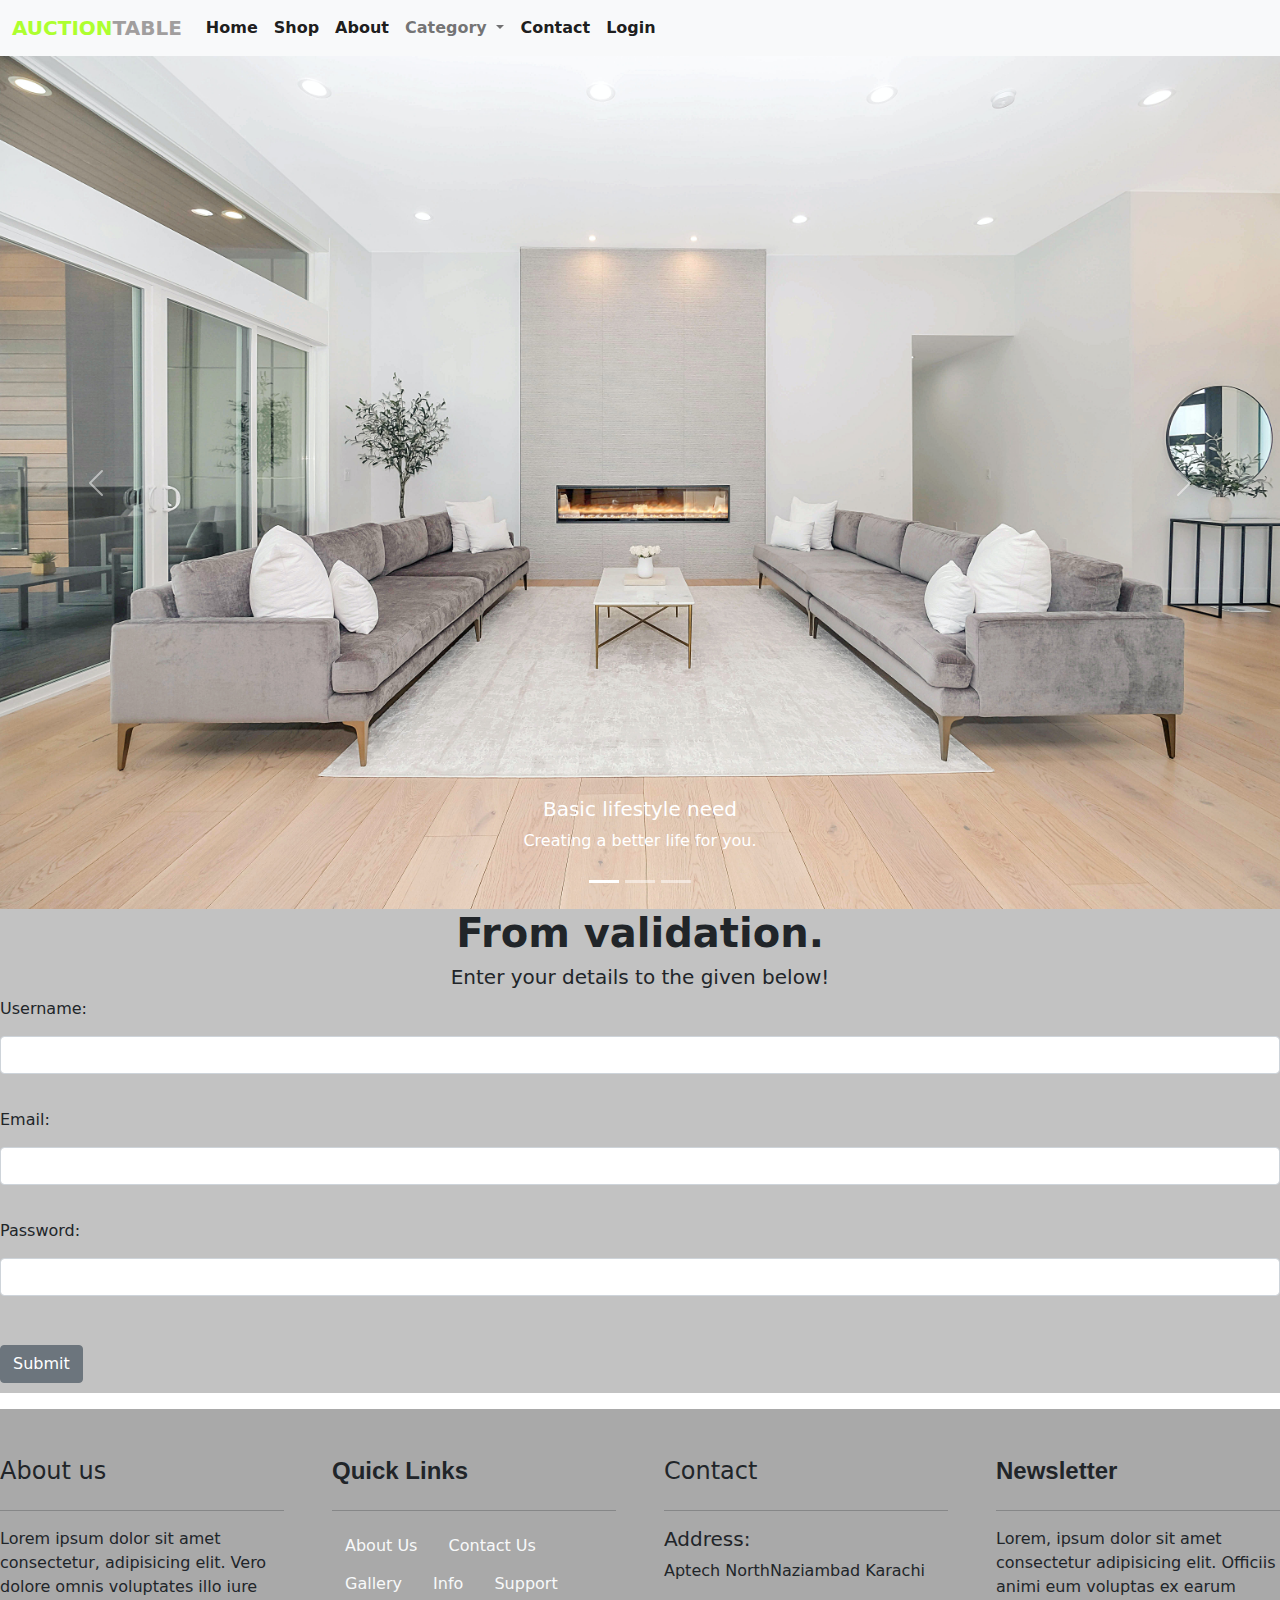
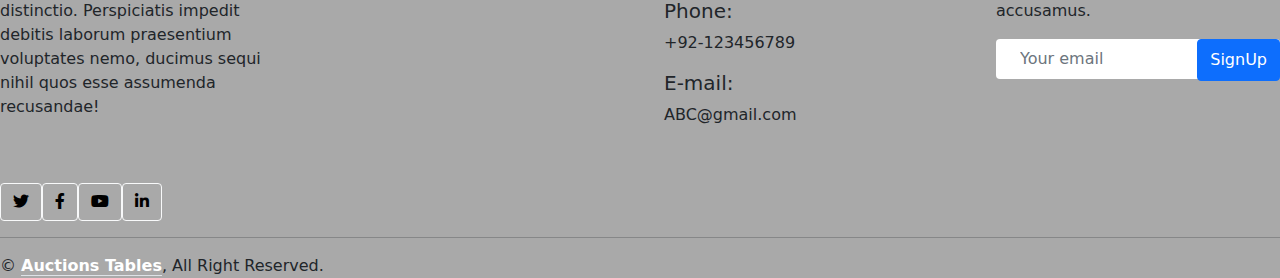
<file: demo3.html>
<!DOCTYPE html>
<html lang="en">
<head>
    <meta charset="UTF-8">
    <meta name="viewport" content="width=device-width, initial-scale=1.0">
    <link rel="stylesheet" href="bootstrap-5.0.2-dist/bootstrap-5.0.2-dist/css/bootstrap.min.css">
    <link rel="stylesheet" href="https://cdnjs.cloudflare.com/ajax/libs/font-awesome/5.2.0/css/all.min.css">
    <script src="bootstrap-5.0.2-dist/bootstrap-5.0.2-dist/js/bootstrap.bundle.js"></script>
    <!-- <link rel="stylesheet" href="style.css"> -->
    <title>Document</title>
</head>
<body>

  <header id="">

    <nav class="navbar navbar-expand-lg navbar-light bg-light">
        <div class="container-fluid">
          <a class="navbar-brand" href="#" style="font-weight: bold;"><span style="color: greenyellow; font-weight: bold;">AUCTION</span><span style="color: rgb(161, 158, 158);">TABLE</span></a>
          <button class="navbar-toggler" type="button" data-bs-toggle="collapse" data-bs-target="#navbarSupportedContent" aria-controls="navbarSupportedContent" aria-expanded="false" aria-label="Toggle navigation">
            <span class="navbar-toggler-icon"></span>
          </button>
          <div class="collapse navbar-collapse" id="navbarSupportedContent">
            <ul class="navbar-nav me-auto mb-2 mb-lg-0">
              <li class="nav-item">
                <a class="nav-link active" aria-current="page" href="file:///C:/Users/asp/Downloads/e-project%20(1)/e-project/main%20project/index.html#home"style="font-weight: bold;">Home</a>
              </li>
              <li class="nav-item">
                <a class="nav-link active" aria-current="page" href="file:///C:/Users/asp/Downloads/e-project%20(1)/e-project/main%20project/index.html#shop"style="font-weight: bold;">Shop</a>
              </li>
              <li class="nav-item">
                <a class="nav-link active" aria-current="page" href="file:///C:/Users/asp/Downloads/e-project%20(1)/e-project/main%20project/index.html#about"style="font-weight: bold;">About</a>
              </li>
              <li class="nav-item dropdown">
                <a class="nav-link dropdown-toggle" href="#" style="font-weight: bold;" id="navbarDropdown" role="button" data-bs-toggle="dropdown" aria-expanded="false">
                  Category
                </a>
                <ul class="dropdown-menu" aria-labelledby="navbarDropdown">
                  <li><a class="dropdown-item" href="file:///C:/Users/asp/Downloads/e-project%20(1)/e-project/main%20project/demo.html">Furniture</a></li>
                  <li><a class="dropdown-item" href="file:///C:/Users/asp/Downloads/e-project%20(1)/e-project/main%20project/demo2.html">Painting</a></li>
                </ul>
              </li>
              <li class="nav-item">
                <a class="nav-link active" aria-current="page" href="file:///C:/Users/asp/Downloads/e-project%20(1)/e-project/main%20project/index.html#contact" style="font-weight: bold;">Contact</a>
              </li>
              <li class="nav-item">
                <a class="nav-link active" aria-current="page" href="file:///C:/Users/asp/Downloads/e-project%20(1)/e-project/main%20project/demo3.html"style="font-weight: bold; float: right;">Login</a>
              </li>
            </ul>
          </div>
        </div>
      </nav>
  </header>

  <div  id="carouselExampleCaptions" class="carousel slide" data-bs-ride="carousel" >
    <div class="carousel-indicators">
      <button type="button" data-bs-target="#carouselExampleCaptions" data-bs-slide-to="0" class="active" aria-current="true" aria-label="Slide 1"></button>
      <button type="button" data-bs-target="#carouselExampleCaptions" data-bs-slide-to="1" aria-label="Slide 2"></button>
      <button type="button" data-bs-target="#carouselExampleCaptions" data-bs-slide-to="2" aria-label="Slide 3"></button>
    </div>
    <div class="carousel-inner " >
      <div class="carousel-item active">
        <img src="img/bg.jpg" class="d-block w-100" alt="...">
        <div class="carousel-caption d-none d-md-block">
         <!-- <a href="#" class="btn btn-outline-dark">Shop Now</a> -->
         <h5>Basic lifestyle need</h5>
          <p>Creating a better life for you.</p>
        </div>
      </div>
      <div class="carousel-item" id="home">
        <img src="img/bg2.jpg" class="d-block w-100" alt="...">
        <div class="carousel-caption d-none d-md-block">
          <h5>Gallery of Art</h5>
          <p>Creating a better life for you.</p>
        </div>
      </div>
      <div class="carousel-item">
        <img src="img/bg3.jpg" class="d-block w-100" alt="...">
        <div class="carousel-caption d-none d-md-block">
          <h5>Give your life another look</h5>
          <p>Creating a better life for you.</p>
        </div>
      </div>
     
    </div>
    <button class="carousel-control-prev" type="button" data-bs-target="#carouselExampleCaptions" data-bs-slide="prev">
      <span class="carousel-control-prev-icon" aria-hidden="true"></span>
      <span class="visually-hidden">Previous</span>
    </button>
    <button class="carousel-control-next" type="button" data-bs-target="#carouselExampleCaptions" data-bs-slide="next">
      <span class="carousel-control-next-icon" aria-hidden="true"></span>
      <span class="visually-hidden">Next</span>
    </button>
  </div>

  <!-- form validation -->
  
  
  <div id="faqs"style="background-color: rgb(194, 194, 194); ">
    <h1 style="text-align: center;"><b>From validation.</b></h1>
    <form onsubmit="return validateForm()">
    <h5 style="text-align: center; margin: bottom 25px;">Enter your details to the given below!</h5>
    <label for="username">Username:</label>
    <input type="text" class="form-control" name="username" required style="margin-bottom: 10px; margin-top: 15px;">
    <br>
   
    
    <label for="email">Email:</label>
    <input type="email" class="form-control" name="email" required style="margin-bottom: 10px; margin-top: 15px;">
    <br>
    
    <label for="password">Password:</label>
    <input type="password" class="form-control" name="password" required style="margin-bottom: 10px; margin-top: 15px;">
    <br>
    
    <input type="submit" value="Submit" class="btn btn-secondary" style="margin-bottom: 10px; margin-top: 15px;">
  </form>
  
   <!-- Display error messages here  -->
  <div id="errorMessages" class="error-message"></div> 
  
  
  </div>
</div>



  <footer style="background-color: darkgray;">
    <div class="" style="margin-top: 5%;">
    <div class="row g-5" id="contact">  
      <div class="col-lg-3 col-md-6 link">
          <h4 class="mb-4 ">About us</h4>
          <hr>
        <p>Lorem ipsum dolor sit amet consectetur, adipisicing elit. Vero dolore omnis voluptates illo iure distinctio. Perspiciatis impedit debitis laborum praesentium voluptates nemo, ducimus sequi nihil quos esse assumenda recusandae!</p>
          
    
        <div class="d-flex pt-5">
          <a style="color: black;" class="btn btn-outline-light btn-social btn " href="https://twitter.com/?lang=en"><i class="fab fa-twitter"></i></a>
          <a style="color: black;" class="btn btn-outline-light btn-social btn" href="https://www.facebook.com/campaign/landing.php?campaign_id=1653377901&extra_1=s%7Cc%7C318307045135%7Ce%7Cfacebook%27%7C&placement=&creative=318307045135&keyword=facebook%27&partner_id=googlesem&extra_2=campaignid%3D1653377901%26adgroupid%3D65139789042%26matchtype%3De%26network%3Dg%26source%3Dnotmobile%26search_or_content%3Ds%26device%3Dc%26devicemodel%3D%26adposition%3D%26target%3D%26targetid%3Dkwd-362360550869%26loc_physical_ms%3D1011081%26loc_interest_ms%3D%26feeditemid%3D%26param1%3D%26param2%3D&gclid=EAIaIQobChMIyIS96LvigwMV-JRoCR162gdwEAAYASAAEgIs__D_BwE"><i class="fab fa-facebook-f"></i></a>
          <a style="color: black;" class="btn btn-outline-light btn-social btn" href="https://www.youtube.com/?themeRefresh=1"><i class="fab fa-youtube"></i></a>
          <a style="color: black;" class="btn btn-outline-light btn-social btn" href="https://pk.linkedin.com/"><i class="fab fa-linkedin-in"></i></a>
        </div>
      </div>
    
     
      <div class="col-lg-3 col-md-6">
          <h4 class=" mb-4" style="font-family: 'Lucida Sans', 'Lucida Sans Regular', 'Lucida Grande', 'Lucida Sans Unicode', Geneva, Verdana, sans-serif; font-weight: bold;">Quick Links</h4>
          <hr>
          <a class="btn text-light" href="file:///C:/Users/asp/Downloads/e-project%20(1)/e-project/main%20project/index.html#about">About Us</a>
          <a  class="btn text-light" href="file:///C:/Users/asp/Downloads/e-project%20(1)/e-project/main%20project/index.html#contact">Contact Us</a>
          <a  class="btn text-light" href="file:///C:/Users/asp/Downloads/e-project%20(1)/e-project/main%20project/demo2.html">Gallery</a>
          <a  class="btn text-light" href="./">Info</a>
          <a  class="btn text-light" href="">Support</a>
      </div>
      <div class="col-lg-3 col-md-6 link">
          
          <h4 class=" mb-4">Contact</h4>
          <hr>
          <h5 >Address: </h5>
          <p >Aptech NorthNaziambad Karachi</p>
          <h5 >Phone: </h5>
          <p >+92-123456789</p>
          <h5          >E-mail: </h5>
          <p >ABC@gmail.com</p>
      </div>
      <div class="col-lg-3 col-md-6 link">
          <h4 class="mb-4" style="font-family: 'Lucida Sans', 'Lucida Sans Regular', 'Lucida Grande', 'Lucida Sans Unicode', Geneva, Verdana, sans-serif; font-weight: bold;">Newsletter</h4>
          <hr>
          <p>Lorem, ipsum dolor sit amet consectetur adipisicing elit. Officiis animi eum voluptas ex earum accusamus.</p>
          <div class="position-relative mx-auto" style="max-width: 400px;">
              <input id="email" class="form-control border-0 w-100 py-2 ps-4 pe-5" type="text" placeholder="Your email">
               <button type="button" id="email" class="btn btn-primary py-2 position-absolute top-0 end-0 "  onclick="validateEmail()" >SignUp</button>
               <div id="result"></div>
               <div id="error"></div>
          </div>
      </div>
    </div>
    </div>
    <hr>
    <div class="copyright">
      <div class="row">
          <div class="col-md-6 text-center text-md-start mb-3 mb-md-0">
              &copy; <a class="border-bottom" href="./Home.html" style="text-decoration: none;  color: white; font-weight: bold;">Auctions Tables</a>, All Right Reserved.
          </div>
       
      </div>
    </div>
  </div>
    </footer>
    
    
    <style>
          #result {
          color: green;
      }
    
      #error {
          color: red;
      }
    
    </style>
    
    <script>
      function validateEmail() {
          var emailInput = document.getElementById('email');
          var resultMessage = document.getElementById('result');
          var errorMessage = document.getElementById('error');
    
          var email = emailInput.value;
    
          // Regular expression for a basic email validation
          var emailRegex = /^[^\s@]+@[^\s@]+\.[^\s@]+$/;
    
          if (emailRegex.test(email)) {
              resultMessage.textContent = 'Valid email address!';
              errorMessage.textContent = '';
              resultMessage.style.display = 'block';
              errorMessage.style.display = 'none';
          } else {
              resultMessage.textContent = '';
              errorMessage.textContent = 'Invalid email address. Please enter a valid email.';
              resultMessage.style.display = 'none';
              errorMessage.style.display = 'block';
          }
      }
    </script>
  </body>
  </html>
</file>
<file: style.css>
/* Google Fonts */
@import url("https://fonts.googleapis.com/css2?family=Poppins:wght@100;200;300;400;500;600;700&display=swap");
* {
  margin: 0;
  padding: 0;
  box-sizing: border-box;
  scroll-behavior: smooth;
  scroll-padding-top: 2rem;
  list-style: none;
  text-decoration: none;
  font-family: "Poppins", sans-serif;
}
:root {
    --text-color: #000000;
    --main-color: #83b735;
  }
  section {
    padding: 50px 10%;
  }
header {
    position: fixed;
    width: 100%;
    top: 0;
    right: 0;
    z-index: 1000;
    display: flex;
    align-items: center;
    justify-content: space-between;
    padding: 18px 100px;
    background: #edecea;
}
.logo {
    font-size: 1.2rem;
    font-weight: 600;
    color: var(--text-color);
}
.logo span {
    color: var(--main-color);
}
.navbar {
    position: relative;
    display: flex;
}
.navbar a {
    font-size: 1rem;
    padding: 10px 20px;
    font-weight: 500;
    color: var(--text-color);
}
.navbar a:hover {
    color: var(--main-color);
}
#menu-icon {
    font-size: 2rem;
    cursor: pointer;
  display: none;

}
.home {
    width: 75%;
    min-height: 100vh;
    background-repeat: no-repeat;
    background-size: covere;
    background-position: right;
    background-attachment: fixed;
    display: flex;
    align-items: center;
}
.home-text h1 {
    font-size: 2.7rem;
}
.home-text p {
    font-size: 0.938rem;
    margin: 0.4rem 0 1.8rem;
}
.home-text span {
    color: var(--main-color);
}
.btn {
    padding: 10px 14px;
    background: var(--main-color);
    color: #fff;
    border-radius: 0.3rem;
    font-size: 14px;
}
.btn:hover {
    background: #8fc53d;
}
.heading {
    text-align: center;
  }
  .heading span {
    font-size: 14px;
    font-weight: 500;
    color: var(--main-color);
    text-transform: uppercase;
  }


/* Dropdown styles */
.dropdown {
    position: relative;
  }
  
  .dropdown-content {
    display: none;
    position: absolute;
    background-color: #333;
    min-width: 150px;
    z-index: 1;
  }
  
  .dropdown-content a {
    color: white;
    padding: 12px 16px;
    text-decoration: none;
    display: block;
  }
  
  .dropdown:hover .dropdown-content {
    display: block;
}


.shop-container,
.new-container {
  display: grid;
  grid-template-columns: repeat(auto-fit, minmax(300px, auto));
  gap: 1rem;
  margin-top: 2rem;
}
.box {
  position: relative;
  box-shadow: 1px 4px 4px rgb(0, 0, 0, 0.1);
  border-radius: 44px 4px 4px 4px;
}
.box .box-img {
  width: 100%;
  height: 400px;
  overflow: hidden;
  border-radius: 44px;
}
.box .box-img img {
  width: 100%;
  height: 100%;
  object-fit: cover;
  object-position: center;
}
.box .box-img img:hover {
  transform: scale(1.1);
  transition: 0.5s;
}
.title-price {
  display: flex;
  justify-content: space-between;
  padding: 12px;
}
.title-price h3 {
  font-size: 1rem;
  font-weight: 600;
}

/* card design */
.box span {
  font-size: 1.1rem;
  font-weight: 500;
  padding-left: 12px;
  color: var(--main-color);
}
.stars .bx {
  color: var(--main-color);
}
.box .bx-cart {
  position: absolute;
  bottom: 0;
  right: 0;
  padding: 7px;
  font-size: 20px;
  color: #fff;
  border-radius: 4px 0 4px 0;
  background: var(--main-color);
}
.box .bx-cart:hover {
  background: #8fc53d;
}
.new-container .box {
    border-radius: 4px;
  }
  .new-container .box .box-img {
    border-radius: 4px;
  }
  .about {
    display: grid;
    grid-template-columns: repeat(2, 1fr);
    gap: 1rem;
  }
.about-img img {
  width: 80%;
  border-radius: 10px;
  object-fit: contain;
}
.about-text span {
  font-size: 14px;
  font-weight: 500;
  text-transform: uppercase;
  color: var(--main-color);
}
.about-text p {
  font-size: 0.938rem;
  margin: 0.5rem 0 1.4rem;
}
</file>
